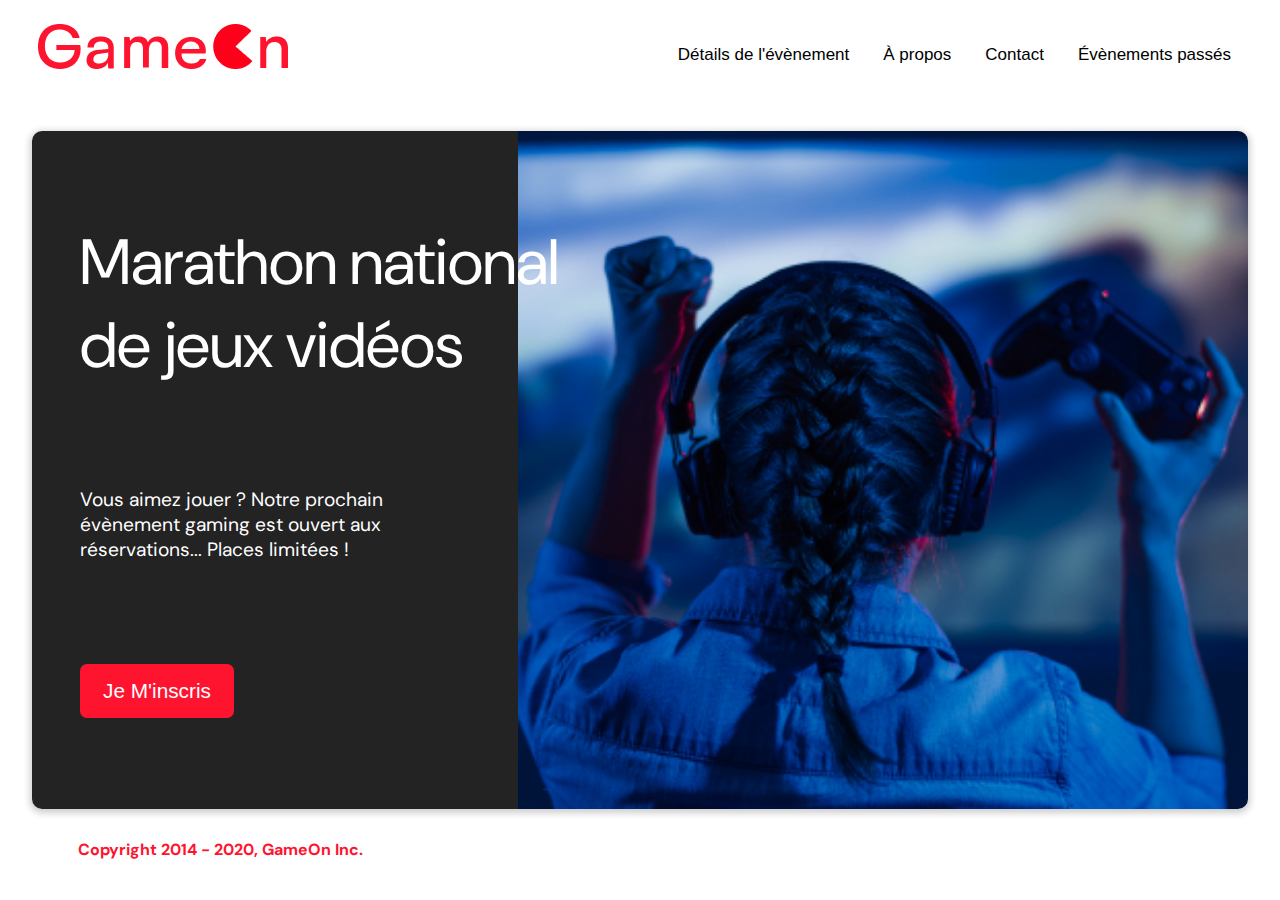
<file: index.html>
<!DOCTYPE html>
<html lang="en">
  <head>
    <meta charset="utf-8" />
    <title>GameOn accueil</title>
    <meta name="viewport" content="width=device-width,initial-scale=1" />
    <link rel="stylesheet" href="projet/style.css" />
    <link
      rel="stylesheet"
      href="https://cdnjs.cloudflare.com/ajax/libs/font-awesome/4.7.0/css/font-awesome.min.css"
    />
    <link
      href="https://fonts.googleapis.com/css?family=DM+Sans"
      rel="stylesheet"
    />
  </head>
  <body>
    <!-- HEADER  -->
    <div class="topnav" id="myTopnav">
      <div class="header-logo">
        <img alt="logo" src="projet/img/Logo.png" />
      </div>
      <div class="main-navbar">
        <a href="#"><span>Détails de l'évènement</span></a>
        <a href="#"><span>À propos</span></a>
        <a href="#"><span>Contact</span></a>
        <a href="#"><span>Évènements passés</span></a>
        <a href="javascript:void(0);" class="icon" onclick="editNav()">
          <i class="fa fa-bars"></i>
        </a>
        <!-- <button id="btn-test">Test</button> -->
      </div>
    </div>

    <!-- CORPS DU SITE -->
    <main>
      <div class="hero-section">
        <div class="hero-content">
          <h1 class="hero-headline">
            Marathon national<br />
            de jeux vidéos
          </h1>
          <p class="hero-text">
            Vous aimez jouer ? Notre prochain évènement gaming est ouvert aux
            réservations... Places limitées !
          </p>
          <button class="btn-signup modal-btn">je m'inscris</button>
        </div>
        <div class="hero-img">
          <img src="projet/img/bg_img.jpg" alt="img" />
        </div>
        <button class="btn-signup modal-btn">je m'inscris</button>
      </div>

      <!-- LA MODAL -->
      <div class="bground">
        <div class="content">
          <span class="close"></span>
          <div class="modal-body">
            <form id="theForm" name="reserve">
              <div class="formData firstNameData">
                <label>Prénom</label><br />
                <input
                  class="text-control"
                  type="text"
                  id="first"
                  name="first"
                  minlength="2"
                /><br />
                <span class="msgError">
                  Veuillez entrer 2 caractères ou plus pour le champ du
                  prénom.</span
                >
              </div>
              <div class="formData">
                <label>Nom</label><br />
                <input
                  class="text-control"
                  type="text"
                  id="last"
                  name="last"
                /><br />
                <span class="msgError">
                  Veuillez entrer 2 caractères ou plus pour le champ du
                  nom.</span
                >
              </div>
              <div class="formData">
                <label>E-mail</label><br />
                <input
                  class="text-control"
                  type="email"
                  id="email"
                  name="email"
                /><br />
                <span class="msgError">
                  Veuillez entrer une adresse mail valide</span
                >
              </div>
              <div class="formData">
                <label>Date de naissance</label><br />
                <input
                  class="text-control"
                  type="date"
                  id="birthdate"
                  name="birthdate"
                /><br />
                <span class="msgError">
                  Age non valide ou non autorisé pour cet évènement</span
                >
              </div>
              <div class="formData locationData">
                <label
                  >À combien de tournois GameOn avez-vous déjà participé
                  ?</label
                ><br />
                <input
                  type="number"
                  class="text-control"
                  id="quantity"
                  name="quantity"
                  min="0"
                  max="99"
                />
                <span class="msgError">Veuillez indiquer un nombre</span>
              </div>
              <p class="text-label">Quelles villes ?</p>
              <div class="formData cities">
                <input
                  class="checkbox-input"
                  type="radio"
                  id="location1"
                  name="location"
                  value="New York"
                />
                <label class="checkbox-label" for="location1">
                  <span class="checkbox-icon"></span>
                  New York</label
                >
                <input
                  class="checkbox-input"
                  type="radio"
                  id="location2"
                  name="location"
                  value="San Francisco"
                />
                <label class="checkbox-label" for="location2">
                  <span class="checkbox-icon"></span>
                  San Francisco</label
                >
                <input
                  class="checkbox-input"
                  type="radio"
                  id="location3"
                  name="location"
                  value="Seattle"
                />
                <label class="checkbox-label" for="location3">
                  <span class="checkbox-icon"></span>
                  Seattle</label
                >
                <input
                  class="checkbox-input"
                  type="radio"
                  id="location4"
                  name="location"
                  value="Chicago"
                />
                <label class="checkbox-label" for="location4">
                  <span class="checkbox-icon"></span>
                  Chicago</label
                >
                <input
                  class="checkbox-input"
                  type="radio"
                  id="location5"
                  name="location"
                  value="Boston"
                />
                <label class="checkbox-label" for="location5">
                  <span class="checkbox-icon"></span>
                  Boston</label
                >
                <input
                  class="checkbox-input"
                  type="radio"
                  id="location6"
                  name="location"
                  value="Portland"
                />
                <label class="checkbox-label" for="location6">
                  <span class="checkbox-icon"></span>
                  Portland</label
                >
                <span class="msgError"> Veuillez sélectionner une ville</span>
              </div>

              <div class="formData">
                <input class="checkbox-input" type="checkbox" id="checkbox1" />
                <!-- checked -> coché par défaut -->
                <label class="checkbox2-label" for="checkbox1">
                  <span class="checkbox-icon"></span>
                  J'ai lu et accepté les conditions d'utilisation.
                </label>
                <br />
                <span class="msgError"
                  >Vous devez accepter les termes et conditions.</span
                >
                <input class="checkbox-input" type="checkbox" id="checkbox2" />
                <label class="checkbox2-label" for="checkbox2">
                  <span class="checkbox-icon"></span>
                  Je souhaite être prévenu des prochains évènements.
                </label>
                <br />
              </div>
              <input class="btn-submit" type="submit" value="C'est parti" />
            </form>
          </div>
        </div>
      </div>
      <div class="remerciement">
        <div class="content rmct">
          <p>Merci d'avoir soumis votre inscription</p>
          <span class="close"></span>
          <button type="button" class="btn-submit" id="btn-close">
            Fermer
          </button>
        </div>
      </div>
    </main>

    <!-- FOOTER -->
    <footer>
      <p class="copyrights">Copyright 2014 - 2020, GameOn Inc.</p>
    </footer>
    <script src="./projet/modal.js"></script>
  </body>
</html>
</file>
<file: projet/style.css>
/* GÉNÉRALITÉS */ /*#region*/
:root {
  --font-default: "DM Sans", Arial, Helvetica, sans-serif;
  --font-slab: var(--font-default);
  --modal-duration: 0.8s;
}
* {
  box-sizing: border-box;
  margin: 0;
  padding: 0;
}
/*#endregion*/

/* LANDING PAGE */ /*#region*/
body {
  display: flex;
  flex-direction: column;
  /* background-image: url("background.png"); */
  font-family: var(--font-default);
  font-size: 18px;
  max-width: 1300px;
  /* margin: 2rem auto; */
  margin: 2vh 2rem 0 2rem;
}

@media screen and (min-width: 1350px) {
  body {
    margin: 2rem auto;
  }
}

p {
  margin-bottom: 0;
  padding: 0.5vw;
}

img {
  padding-right: 1rem;
  padding: 0.5vw;
}

.topnav {
  display: flex;
  justify-content: space-between;
  position: relative;
  margin-bottom: 3.5%;
}
.header-logo {
  object-fit: contain;
  width: auto;
  height: auto;
}
.main-navbar {
  align-self: flex-end;
}
.topnav a {
  float: left;
  display: flex;
  flex-direction: column;
  align-items: center;
  color: #000000;
  text-align: center;
  padding: 12px 12px;
  margin: 5px;
  text-decoration: none;
  font-size: 17px;
  font-family: Roboto, sans-serif;
}

.topnav a:hover {
  background-color: #ff0000;
  color: #ffffff;
  border-radius: 15px;
}

.topnav a.active {
  background-color: #ff0000;
  color: #ffffff;
  border-radius: 15px;
}

.topnav .icon {
  display: none;
  /* color: #ff0000;
  right: -2vw; */
}

@media screen and (max-width: 950px) {
  .topnav a {
    display: none;
  }
  .topnav a.icon {
    float: right;
    color: #ff0000;
    display: block;
    font-size: xx-large;
    /* padding: 0; */
    background-color: white;
  }
  /* .topnav a.icon :hover {
  border-radius: 25px;
  border: 1px solid lightgrey;
  } */
}

@media screen and (max-width: 950px) {
  .topnav.responsive {
    position: relative;
  }
  .topnav.responsive .icon {
    position: absolute;
    right: 0;
    top: 0;
  }
  .topnav.responsive a {
    float: none;
    display: block;
    text-align: left;
    top: 50px;
    /* right: -70px; */
    position: relative;
    padding: 0;
  }
}

@media screen and (max-width: 540px) {
  .topnav a {
    display: none;
  }
  .topnav a.icon {
    float: right;
    display: block;
  }
}

main {
  /* font-size: 130%; */
  font-weight: bolder;
  color: black;
  padding-top: 0.5vw;
  /* padding-left: 2vw;
  padding-right: 2vw; */
  /* margin: 1px 20px 15px; */
  border-radius: 2rem;
  text-align: justify;
}

@media screen and (max-width: 950px) {
  main {
    padding: 0;
  }
}

.modal-btn {
  font-size: 145%;
  background: #fe142f;
  display: flex;
  margin: auto;
  padding: 2em;
  color: #fff;
  padding: 0.75rem 2.5rem;
  border-radius: 1rem;
  cursor: pointer;
}

.modal-btn:hover {
  background: #3876ac;
}

.footer {
  bottom: 0;
}
/*#endregion*/

/* MODAL FORM */ /*#region*/

.button {
  background: #fe142f;
  margin-top: 0.5em;
  padding: 1em;
  color: #fff;
  border-radius: 15px;
  cursor: pointer;
  font-size: 16px;
}

.button:hover {
  background: #3876ac;
}

.smFont {
  font-size: 16px;
}

.bground,
.remerciement {
  display: none;
  position: fixed;
  z-index: 1;
  left: 0;
  top: 0;
  height: 100%;
  width: 100%;
  overflow: auto;
  background-color: rgba(26, 39, 156, 0.4);
}

.content {
  margin: auto;
  width: 100%;
  max-width: 500px;
  background: #232323;
  border-radius: 10px;
  /* overflow: hidden; */
  position: relative;
  color: #fff;
  padding-top: 10px;
  display: flex;
  height: 90%;
  /* animation-name: modalopen;
  animation-duration: var(--modal-duration); */
}

div[class="content"]:not(.rmct) {
  animation-name: modalopen;
  animation-duration: var(--modal-duration);
}

.modal-body {
  margin: 6%;
  height: 100%;
}

.remerciement p {
  text-align: center;
  font-size: 5.5vh;
  font-weight: normal;
  margin: 4vw;
}

label {
  font-family: var(--font-default);
  font-size: 1.5vh;
  font-weight: normal;
  display: inline-block;
  /* margin-bottom: 11px; */
}
input {
  padding: 8px;
  border: 0.8px solid #ccc;
  outline: none;
}
.text-control {
  margin: 0;
  padding: 8px;
  width: 100%;
  border-radius: 8px;
  font-size: 2vh;
  height: 5vh;
}

.formData {
  margin-top: 1vh;
}

.formData p {
  font-size: 0.7rem;
  font-weight: normal;
  color: #e54858;
}
.formData[data-error]::after {
  content: attr(data-error);
  font-size: 0.4em;
  color: #e54858;
  display: block;
  margin-top: 7px;
  margin-bottom: 7px;
  text-align: right;
  line-height: 0.3;
  opacity: 0;
  transition: 0.3s;
}
.formData[data-error-visible="true"]::after {
  opacity: 1;
}
.formData[data-error-visible="true"] .text-control {
  border: 2px solid #e54858;
}
/* 
input[data-error]::after {
    content: attr(data-error);
    font-size: 0.4em;
    color: red;
} */
.checkbox-label,
.checkbox2-label {
  position: relative;
  margin-left: 36px;
  margin-top: 1.2vh;
  font-size: 1.5vh;
  font-weight: normal;
}
.checkbox-label .checkbox-icon,
.checkbox2-label .checkbox-icon {
  position: absolute;
  display: block;
  width: 2vh;
  height: 2vh;
  border: 2px solid #279e7a;
  border-radius: 50%;
  text-indent: 29px;
  white-space: nowrap;
  left: -30px;
  top: -1px;
  transition: 0.3s;
}
.checkbox-label .checkbox-icon::after,
.checkbox2-label .checkbox-icon::after {
  content: "";
  width: 13px;
  height: 13px;
  background-color: #279e7a;
  border-radius: 50%;
  text-indent: 29px;
  white-space: nowrap;
  position: absolute;
  left: 50%;
  top: 50%;
  transform: translate(-50%, -50%);
  transition: 0.3s;
  opacity: 0;
}
.checkbox-input {
  display: none;
}
.checkbox-input:checked + .checkbox-label .checkbox-icon::after,
.checkbox-input:checked + .checkbox2-label .checkbox-icon::after {
  opacity: 1;
}
.checkbox-input:checked + .checkbox2-label .checkbox-icon {
  background: #279e7a;
}
.checkbox2-label .checkbox-icon {
  border-radius: 4px;
  border: 0;
  background: #c4c4c4;
}
.checkbox2-label .checkbox-icon::after {
  width: 0.7vh;
  height: 0.3vh;
  border-radius: 2px;
  background: transparent;
  border: 2px solid transparent;
  border-bottom-color: #fff;
  border-left-color: #fff;
  transform: rotate(-55deg);
  left: 21%;
  top: 19%;
}

.close {
  position: absolute;
  right: 15px;
  top: 15px;
  width: 32px;
  height: 32px;
  opacity: 1;
  cursor: pointer;
  transform: scale(0.7);
}
.close:before,
.close:after {
  position: absolute;
  left: 15px;
  content: " ";
  height: 33px;
  width: 3px;
  background-color: #fff;
}
.close:before {
  transform: rotate(45deg);
}
.close:after {
  transform: rotate(-45deg);
}
.btn-submit {
  position: absolute;
  bottom: 2rem;
  left: 50%;
  margin-left: -7.1rem;
}
.btn-signup {
  margin: 0 auto;
}

.btn-submit,
.btn-signup {
  background: #fe142f;
  display: block;
  border-radius: 7px;
  font-size: 1rem;
  padding: 12px 82px;
  color: #fff;
  cursor: pointer;
  border: 0;
}
/* custom select styles */
.custom-select {
  position: relative;
  font-family: Arial;
  font-size: 1.1rem;
  font-weight: normal;
}

.custom-select select {
  display: none;
}
.select-selected {
  background-color: #fff;
}

/* Style the arrow inside the select element: */
.select-selected:after {
  position: absolute;
  content: "";
  top: 10px;
  right: 13px;
  width: 11px;
  height: 11px;
  border: 3px solid transparent;
  border-bottom-color: #f00;
  border-left-color: #f00;
  transform: rotate(-48deg);
  border-radius: 5px 0 5px 0;
}

/* Point the arrow upwards when the select box is open (active): */
.select-selected.select-arrow-active:after {
  transform: rotate(135deg);
  top: 13px;
}

.select-items div,
.select-selected {
  color: #000;
  padding: 11px 16px;
  border: 1px solid transparent;
  border-color: transparent transparent rgba(0, 0, 0, 0.1) transparent;
  cursor: pointer;
  border-radius: 8px;
  height: 48px;
}

/* Style items (options): */
.select-items {
  position: absolute;
  background-color: #fff;
  top: 89%;
  left: 0;
  right: 0;
  z-index: 99;
}

/* Hide the items when the select box is closed: */
.select-hide {
  display: none;
}

.select-items div:hover,
.same-as-selected {
  background-color: rgba(0, 0, 0, 0.1);
}
/* custom select end */
.text-label {
  margin-top: 1vh;
  font-weight: normal;
  font-size: 1.5vh;
}
.hero-section {
  display: flex;
  border-radius: 10px;
  color: white;
  box-shadow: 0 2px 7px 2px rgba(0, 0, 0, 0.2);
}
.hero-content {
  display: flex;
  flex-direction: column;
  justify-content: space-evenly;
  width: 40%;
  padding: 3rem;
  align-items: flex-start;
  border-radius: 10px 0 0 10px;
  background: #232323;
}
/* .hero-content::after {
  content: "";
  width: 100%;
  height: 100%;
  background: #232323;
  position: absolute;
  right: -80px;
  top: 0; */
/* } */
.hero-content > * {
  position: relative;
  z-index: 1;
}
.hero-headline {
  font-size: 5vw;
  font-weight: normal;
  white-space: nowrap;
}
.hero-text {
  width: 100%;
  font-weight: normal;
  font-size: 1.5vw;
  margin-top: 57px;
  padding: 0;
  text-align: start;
}
.btn-signup {
  outline: none;
  text-transform: capitalize;
  font-size: 1.3rem;
  padding: 15px 23px;
  margin: 0;
  margin-top: 59px;
}
.hero-img {
  flex: 1 1 auto;
}
.hero-img img {
  object-fit: cover;
  border-radius: 0 10px 10px 0;
  width: 100%;
  height: 100%;
  display: block;
  padding: 0;
}
.copyrights {
  color: #fe142f;
  padding: 0;
  font-size: 1rem;
  margin: 30px 0 30px;
  font-weight: bolder;
}
.hero-section > .btn-signup {
  display: none;
}
footer {
  padding-left: 2vw;
  padding-right: 2vw;
  margin: 0 20px;
}
@media screen and (max-width: 950px) {
  .header-logo {
    width: 30vw;
    min-width: 130px;
  }
  .hero-section {
    flex-direction: column;
    box-shadow: unset;
  }
  .hero-content {
    background: #fff;
    width: 100%;
    color: #000;
    padding: 30px 0 0;
  }
  .hero-content::after {
    content: unset;
  }
  .hero-content .btn-signup {
    display: none;
  }
  .hero-headline {
    font-weight: bold;
    font-size: 7vw;
    white-space: normal;
  }
  .hero-text {
    width: unset;
    margin-top: 2vh;
    font-size: 3vw;
  }
  .hero-img img {
    border-radius: 10px;
    margin-top: 2vh;
  }
  .hero-section > .btn-signup {
    display: block;
    margin: 32px auto 10px;
    padding: 12px 35px;
    font-size: 2vh;
  }
  .copyrights {
    margin-top: 20px;
    text-align: center;
    font-size: 0.7vh;
  }
  .nav-mask {
    position: fixed;
    height: 100%;
    width: 100%;
    right: 0;
    top: 78px;
    z-index: 2;
    overflow: hidden;
    pointer-events: none;
  }

  .main-navbar {
    position: absolute;
    display: flex;
    flex-direction: column;
    /* justify-content: space-between; */
    align-items: flex-end;
    top: 0px;
    right: 0px;
    z-index: 1;
    height: 22vh;
  }
  .main-navbar span {
    /* font-size: 1.5vh; */
    margin: auto;
    font-size: 3.5vw;
    padding-right: 10px;
    padding-left: 10px;
    background-color: #ff0000;
    color: #ffffff;
    border-radius: 15px;
  }
  .main-navbar {
    align-self: flex-end;
  }
}

@keyframes modalopen {
  from {
    opacity: 0;
    transform: translateY(-150px);
  }
  to {
    opacity: 1;
  }
}

.msgError {
  display: none;
  font-size: x-small;
  color: lightcoral;
}
/*#endregion*/
</file>
